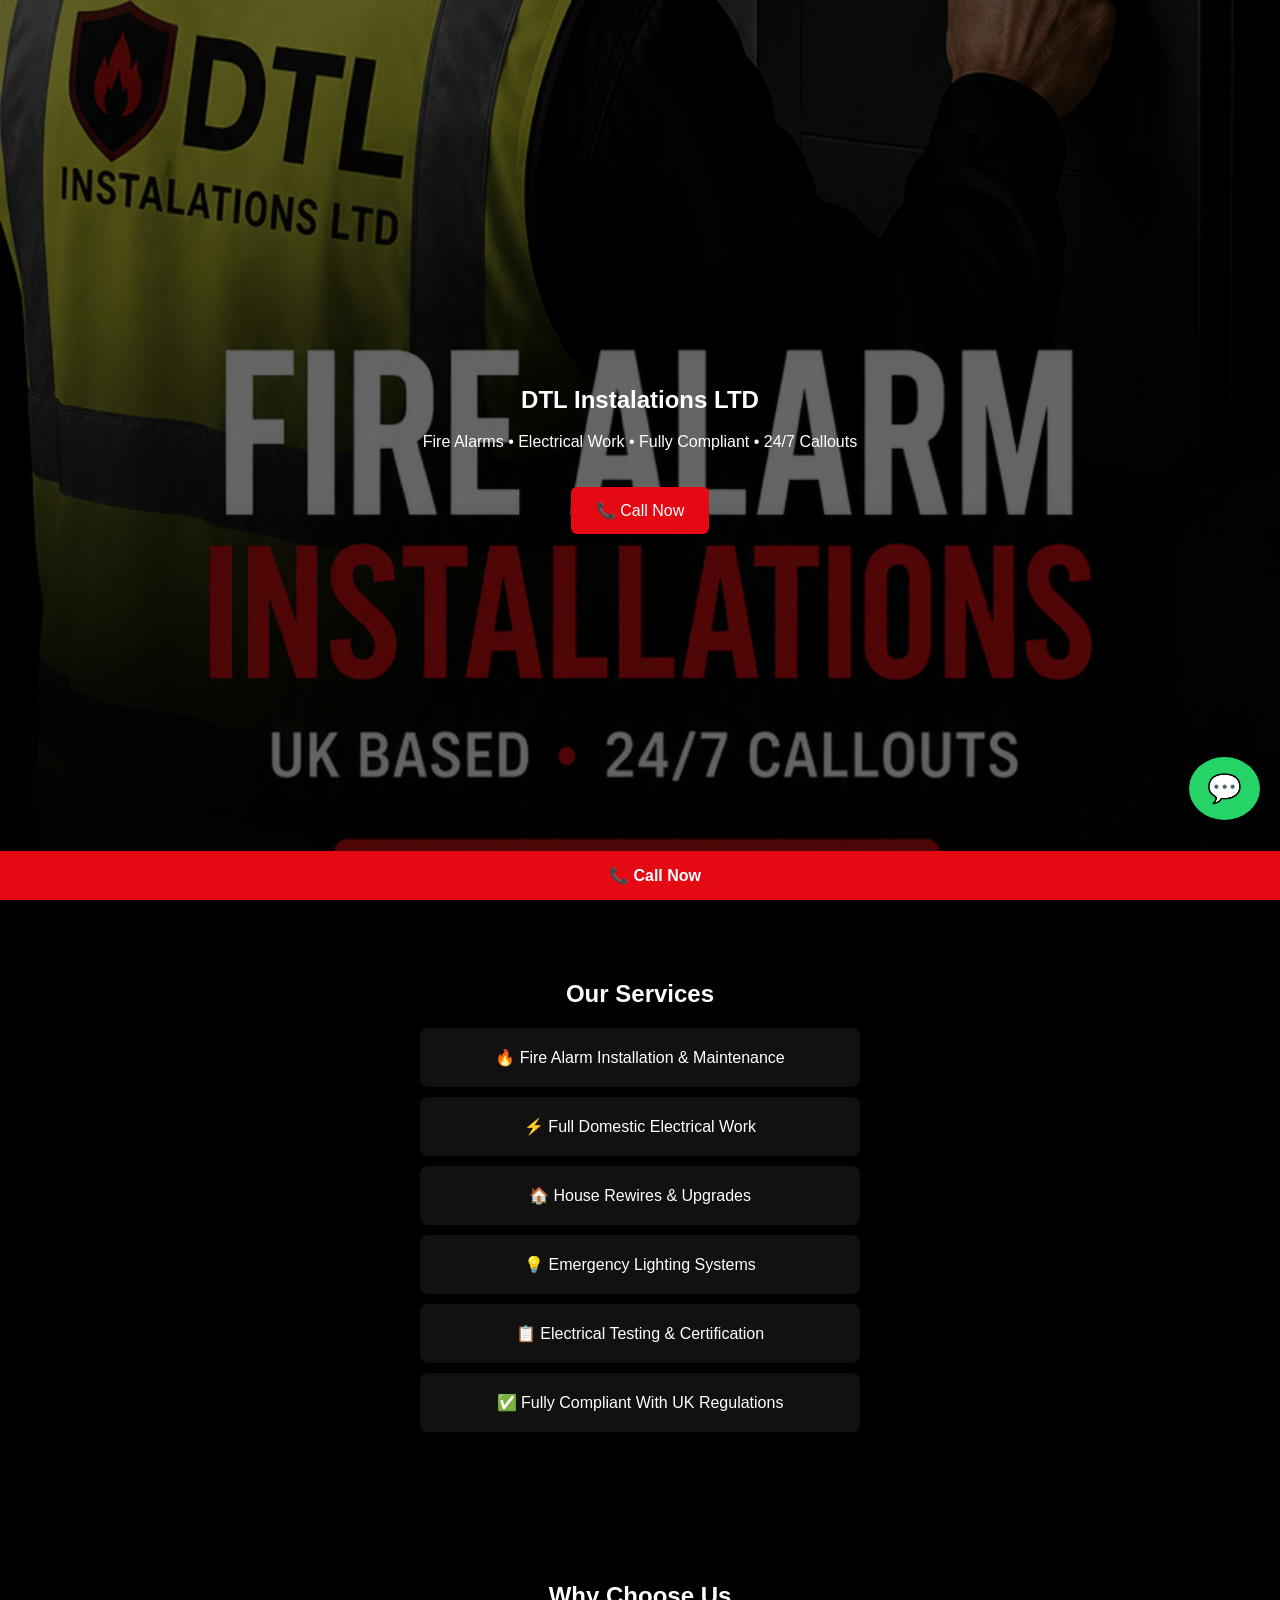
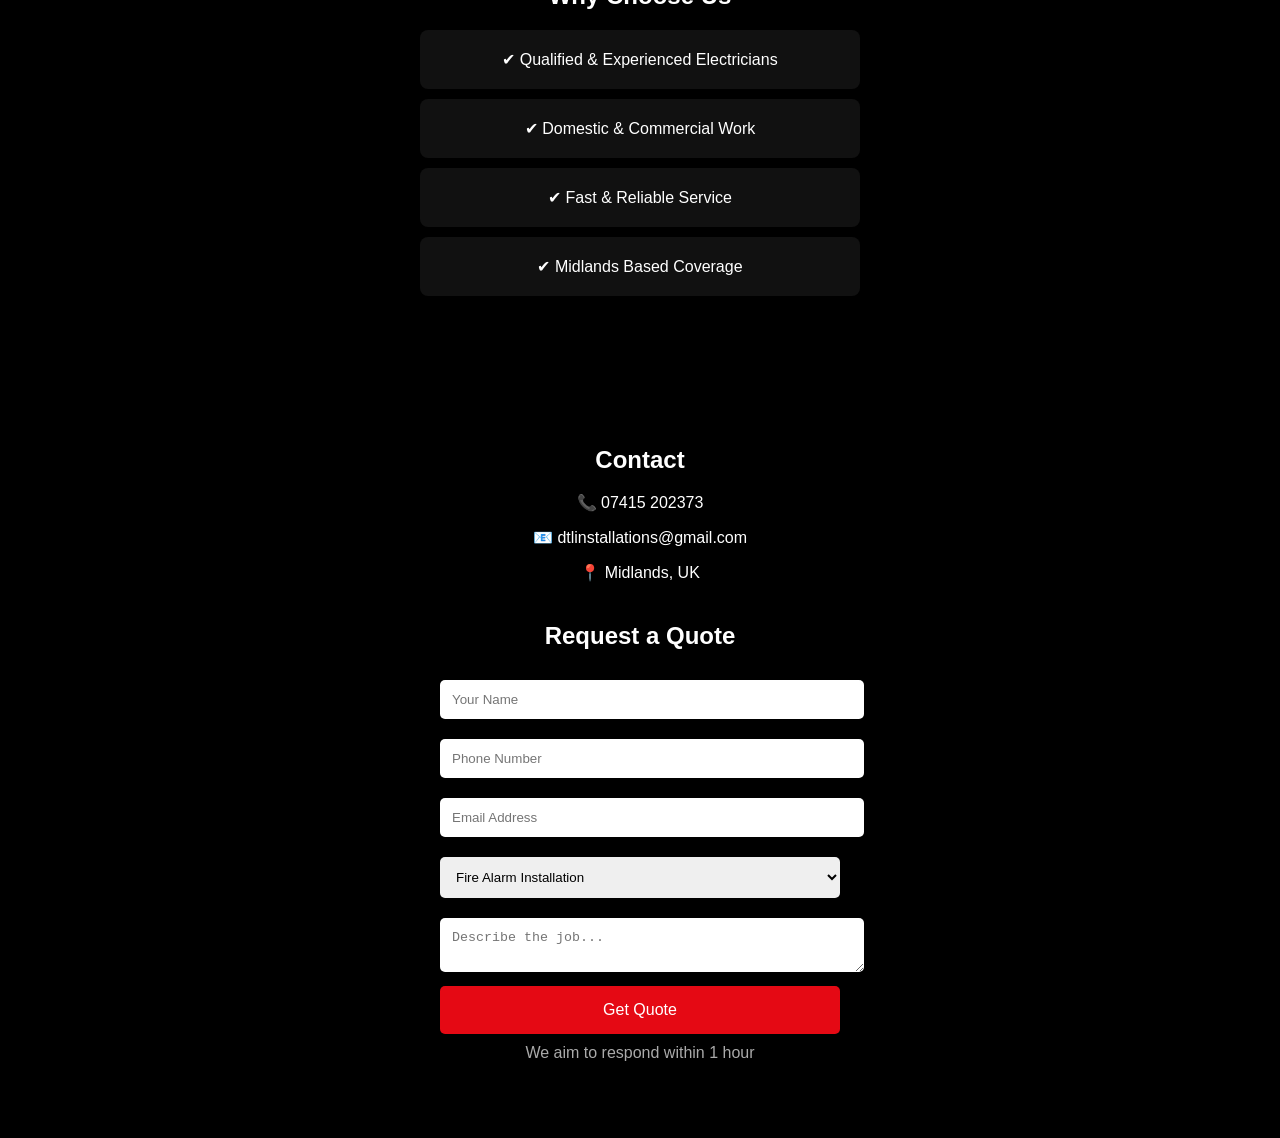
<file: index.html>
<!DOCTYPE html>
<html lang="en">
<head>
<meta charset="UTF-8">
<meta name="viewport" content="width=device-width, initial-scale=1.0">

<title>DTL Instalations LTD | Electricians & Fire Alarm Specialists Midlands UK</title>

<meta name="description" content="DTL Instalations LTD provide professional fire alarm installation, electrical work, rewires, and emergency callouts across the Midlands UK.">

<style>
body {
  margin: 0;
  font-family: Arial, sans-serif;
  background: #000;
  color: #fff;
}

/* HERO IMAGE */
.hero {
  height: 100vh;
  background: url('hero.png') no-repeat center center;
  background-size: cover;
  display: flex;
  align-items: center;
  justify-content: center;
  text-align: center;
  position: relative;
}

.hero::before {
  content: "";
  position: absolute;
  width: 100%;
  height: 100%;
  background: rgba(0,0,0,0.6);
}

.hero-content {
  position: relative;
  z-index: 2;
  padding: 20px;
}

.btn {
  display: inline-block;
  margin-top: 20px;
  padding: 14px 25px;
  background: #e50914;
  color: #fff;
  text-decoration: none;
  border-radius: 6px;
}

/* SECTIONS */
.section {
  padding: 60px 20px;
  text-align: center;
}

.card {
  background: #111;
  padding: 20px;
  margin: 10px auto;
  border-radius: 8px;
  max-width: 400px;
}

/* FORM */
form {
  max-width: 400px;
  margin: auto;
}

form input, form select, form textarea {
  width: 100%;
  padding: 12px;
  margin: 10px 0;
  border-radius: 5px;
  border: none;
}

form button {
  padding: 15px;
  background: #e50914;
  color: #fff;
  border: none;
  border-radius: 5px;
  width: 100%;
  font-size: 16px;
}

/* CALL BAR */
.call-bar {
  position: fixed;
  bottom: 0;
  width: 100%;
  background: #e50914;
  text-align: center;
  padding: 15px;
}

.call-bar a {
  color: white;
  text-decoration: none;
  font-weight: bold;
}

/* WHATSAPP BUTTON */
.whatsapp-float {
  position: fixed;
  bottom: 80px;
  right: 20px;
  background: #25D366;
  color: white;
  font-size: 28px;
  padding: 15px 18px;
  border-radius: 50%;
  text-decoration: none;
  box-shadow: 0 4px 10px rgba(0,0,0,0.3);
  z-index: 999;
}

.whatsapp-float:hover {
  background: #1ebe5d;
}
</style>

</head>
<body>

<!-- HERO -->
<section class="hero">
  <div class="hero-content">
    <h1>DTL Instalations LTD</h1>
    <p>Fire Alarms • Electrical Work • Fully Compliant • 24/7 Callouts</p>
    <a href="tel:07415202373" class="btn">📞 Call Now</a>
  </div>
</section>

<!-- SERVICES -->
<section class="section">
  <h2>Our Services</h2>
  <div class="card">🔥 Fire Alarm Installation & Maintenance</div>
  <div class="card">⚡ Full Domestic Electrical Work</div>
  <div class="card">🏠 House Rewires & Upgrades</div>
  <div class="card">💡 Emergency Lighting Systems</div>
  <div class="card">📋 Electrical Testing & Certification</div>
  <div class="card">✅ Fully Compliant With UK Regulations</div>
</section>

<!-- WHY US -->
<section class="section">
  <h2>Why Choose Us</h2>
  <div class="card">✔ Qualified & Experienced Electricians</div>
  <div class="card">✔ Domestic & Commercial Work</div>
  <div class="card">✔ Fast & Reliable Service</div>
  <div class="card">✔ Midlands Based Coverage</div>
</section>

<!-- CONTACT -->
<section class="section">
  <h2>Contact</h2>
  <p>📞 07415 202373</p>
  <p>📧 dtlinstallations@gmail.com</p>
  <p>📍 Midlands, UK</p>

  <h2 style="margin-top:40px;">Request a Quote</h2>

  <!-- FORM -->
  <form action="https://formspree.io/f/mqeonjgw" method="POST">
    <input type="text" name="name" placeholder="Your Name" required>
    <input type="tel" name="phone" placeholder="Phone Number" required>
    <input type="email" name="email" placeholder="Email Address" required>

    <select name="service">
      <option>Fire Alarm Installation</option>
      <option>Electrical Work</option>
      <option>Rewire</option>
      <option>Emergency Callout</option>
    </select>

    <textarea name="message" placeholder="Describe the job..." required></textarea>

    <button type="submit">Get Quote</button>
  </form>

  <p style="color:#aaa;margin-top:10px;">We aim to respond within 1 hour</p>
</section>

<!-- WHATSAPP -->
<a href="https://wa.me/447415202373?text=Hi%20DTL%20I%20need%20a%20quote" class="whatsapp-float" target="_blank">
  💬
</a>

<!-- CALL BAR -->
<div class="call-bar">
  <a href="tel:07415202373">📞 Call Now</a>
</div>

</body>
</html>
</file>
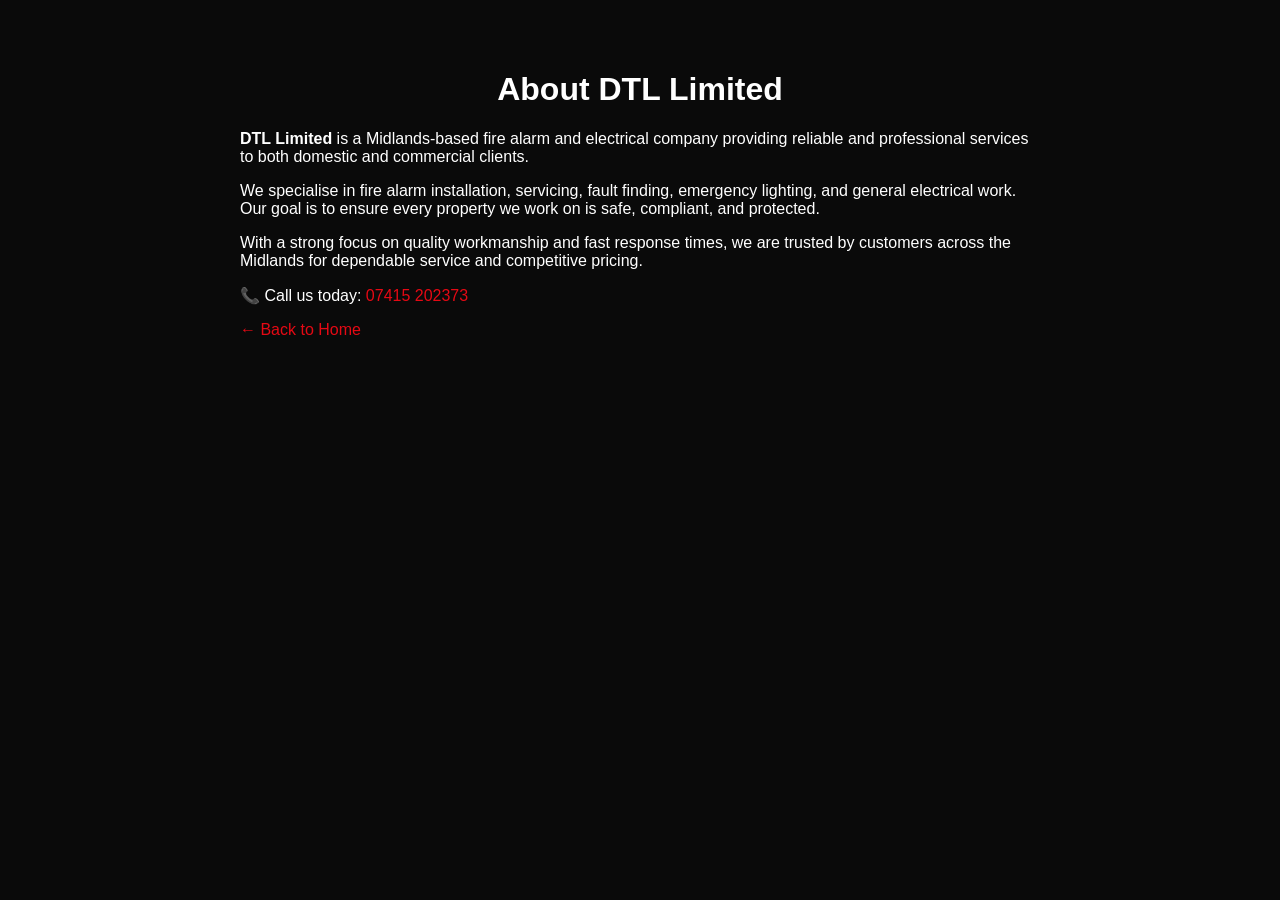
<file: about.html>
<!DOCTYPE html>
<html lang="en">
<head>
<meta charset="UTF-8">
<meta name="viewport" content="width=device-width, initial-scale=1.0">
<title>About | DTL Limited</title>
<style>
body { font-family: Arial; background:#0a0a0a; color:#fff; margin:0; }
.container { padding:50px 20px; max-width:800px; margin:auto; }
h1 { text-align:center; }
a { color:#e50914; text-decoration:none; }
</style>
</head>
<body>

<div class="container">
<h1>About DTL Limited</h1>

<p><strong>DTL Limited</strong> is a Midlands-based fire alarm and electrical company providing reliable and professional services to both domestic and commercial clients.</p>

<p>We specialise in fire alarm installation, servicing, fault finding, emergency lighting, and general electrical work. Our goal is to ensure every property we work on is safe, compliant, and protected.</p>

<p>With a strong focus on quality workmanship and fast response times, we are trusted by customers across the Midlands for dependable service and competitive pricing.</p>

<p>📞 Call us today: <a href="tel:07415202373">07415 202373</a></p>

<p><a href="index.html">← Back to Home</a></p>
</div>

</body>
</html>
</file>
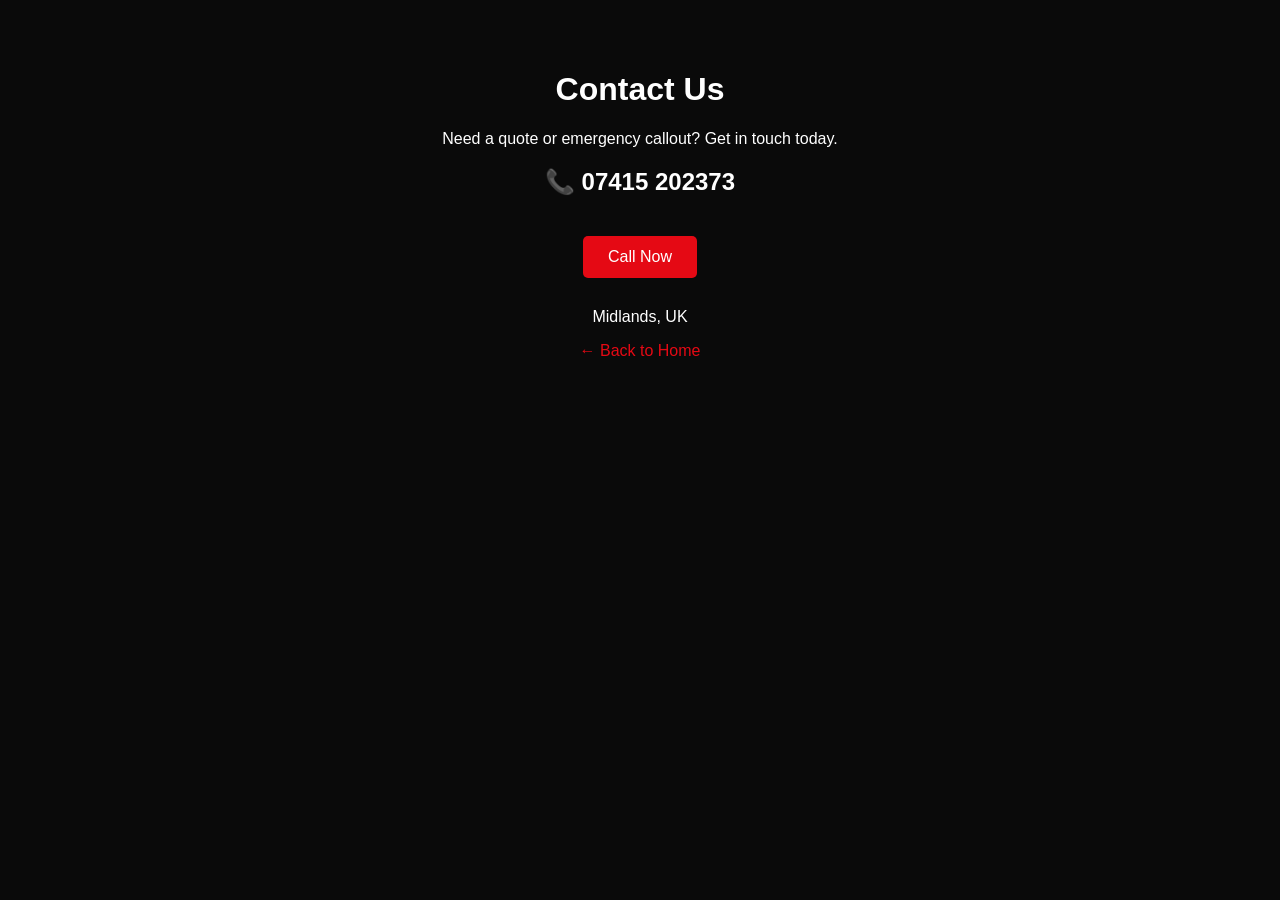
<file: contact.html>
<!DOCTYPE html>
<html lang="en">
<head>
<meta charset="UTF-8">
<meta name="viewport" content="width=device-width, initial-scale=1.0">
<title>Contact | DTL Limited</title>
<style>
body { font-family: Arial; background:#0a0a0a; color:#fff; margin:0; }
.container { padding:50px 20px; max-width:700px; margin:auto; text-align:center; }
a { color:#e50914; text-decoration:none; }
.btn {
  display:inline-block;
  margin-top:20px;
  padding:12px 25px;
  background:#e50914;
  color:#fff;
  border-radius:5px;
}
</style>
</head>
<body>

<div class="container">

<h1>Contact Us</h1>

<p>Need a quote or emergency callout? Get in touch today.</p>

<h2>📞 07415 202373</h2>

<a href="tel:07415202373" class="btn">Call Now</a>

<p style="margin-top:30px;">
Midlands, UK
</p>

<p>
<a href="index.html">← Back to Home</a>
</p>

</div>

</body>
</html>
</file>
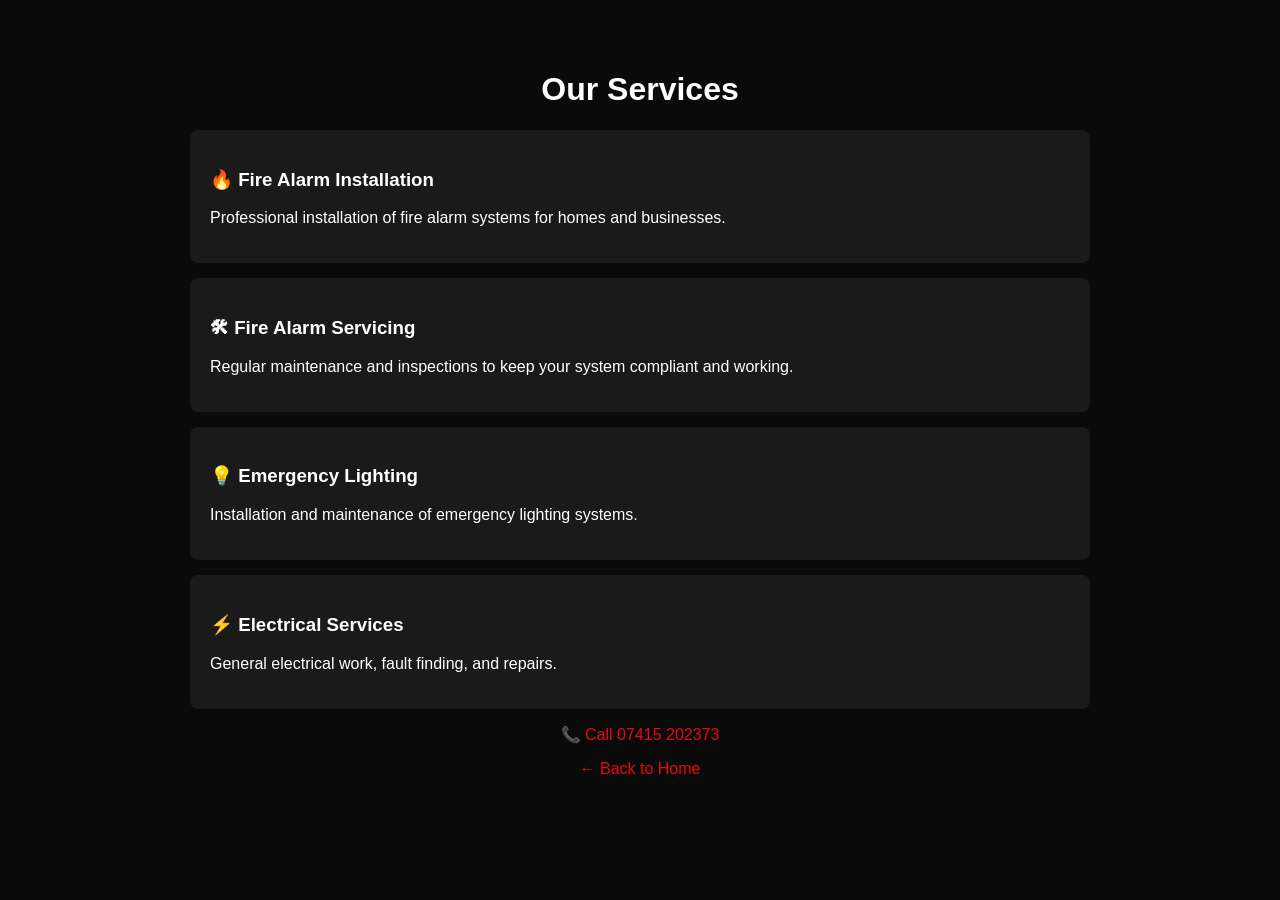
<file: services.html>
<!DOCTYPE html>
<html lang="en">
<head>
<meta charset="UTF-8">
<meta name="viewport" content="width=device-width, initial-scale=1.0">
<title>Services | DTL Limited</title>
<style>
body { font-family: Arial; background:#0a0a0a; color:#fff; margin:0; }
.container { padding:50px 20px; max-width:900px; margin:auto; }
h1 { text-align:center; }
.service { background:#1a1a1a; padding:20px; margin:15px 0; border-radius:8px; }
a { color:#e50914; text-decoration:none; }
</style>
</head>
<body>

<div class="container">
<h1>Our Services</h1>

<div class="service">
<h3>🔥 Fire Alarm Installation</h3>
<p>Professional installation of fire alarm systems for homes and businesses.</p>
</div>

<div class="service">
<h3>🛠 Fire Alarm Servicing</h3>
<p>Regular maintenance and inspections to keep your system compliant and working.</p>
</div>

<div class="service">
<h3>💡 Emergency Lighting</h3>
<p>Installation and maintenance of emergency lighting systems.</p>
</div>

<div class="service">
<h3>⚡ Electrical Services</h3>
<p>General electrical work, fault finding, and repairs.</p>
</div>

<p style="text-align:center;">
📞 <a href="tel:07415202373">Call 07415 202373</a>
</p>

<p style="text-align:center;">
<a href="index.html">← Back to Home</a>
</p>

</div>

</body>
</html>
</file>
